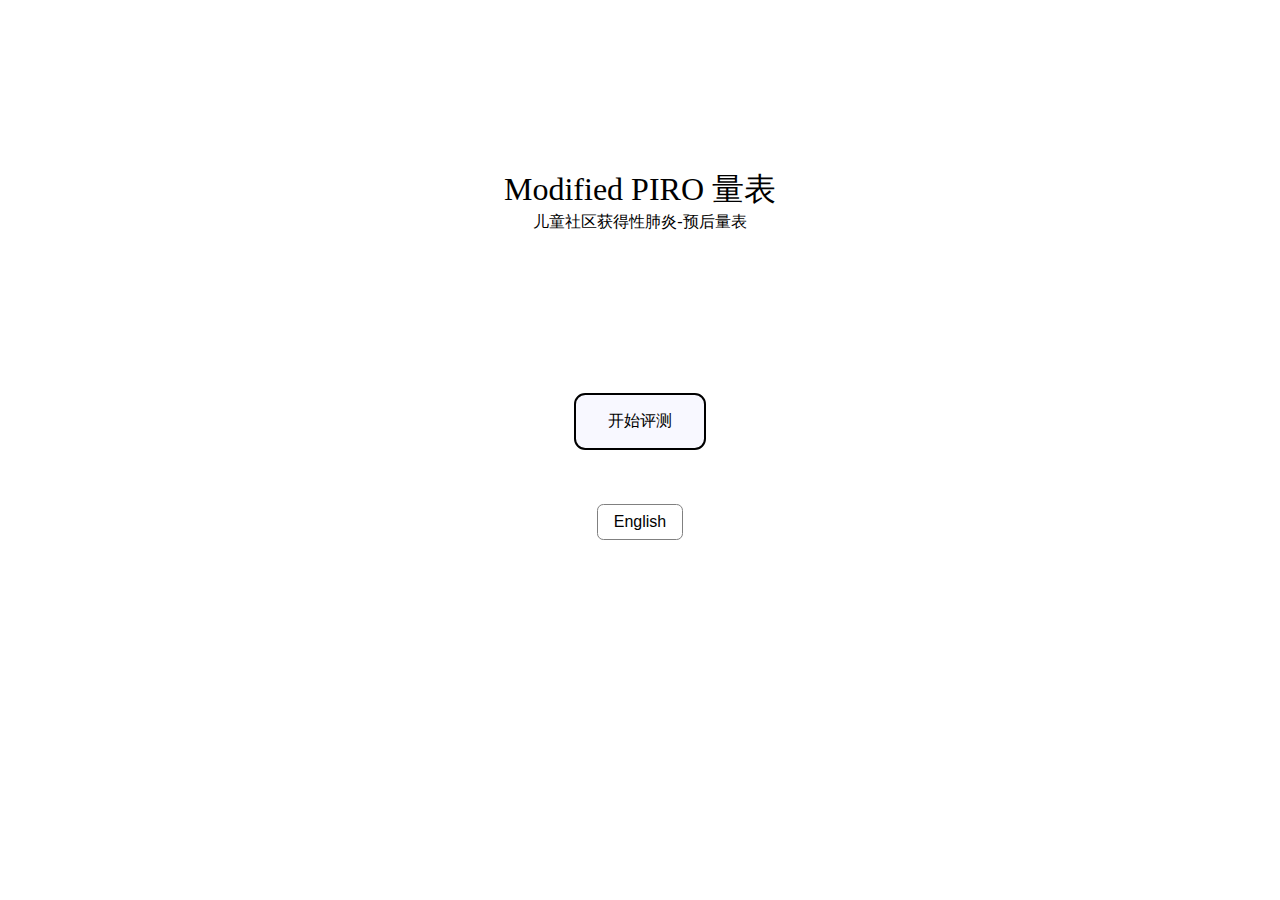
<file: index.html>
<!DOCTYPE html>
<html>
	<head>
		<meta charset="utf-8" />
		<title>Modified PIRO 量表</title>
		<!-- <script src="https://unpkg.com/vue@next"></script> -->
		<!-- <meta name="viewport" content="width=device-width,initial-scale=1.0,minimum-scale=1.0,maximum-scale=1.0"> -->
		<meta name="viewport" content="width=device-width, user-scalable=no, initial-scale=1.0, maximum-scale=1.0, minimum-scale=1.0">
		<meta name="apple-mobile-web-app-capable" content="yes" />
		<meta name="apple-mobile-web-app-status-bar-style" content="black-translucent" />
		<meta name="format-detection" content="telephone=yes" />
		<meta name="msapplication-tap-highlight" content="no" />
		<meta http-equiv="X-UA-Compatible" content="IE=Edge，chrome=1">
		<link rel="stylesheet" type="text/css" href="./css/index.css" />
		<script src="./js/jquery-3.6.0.min.js" type="text/javascript" charset="utf-8"></script>
		<script src="js/v3.2.8/vue.global.prod.js" type="text/javascript" charset="utf-8"></script>
		<script src="./js/index.js" type="text/javascript" charset="utf-8"></script>
	</head>
	<body>
		<div class="mainContainer">
			<div class="indexTitle">Modified PIRO 量表</div> 
			<div >儿童社区获得性肺炎-预后量表 </div>
			<button class="startButton">
				开始评测
			</button>
			<br>
			<br>
			<br>
			<br>
			<button class="languageButton">English</button>
		</div>
	</body>
</html>
</file>
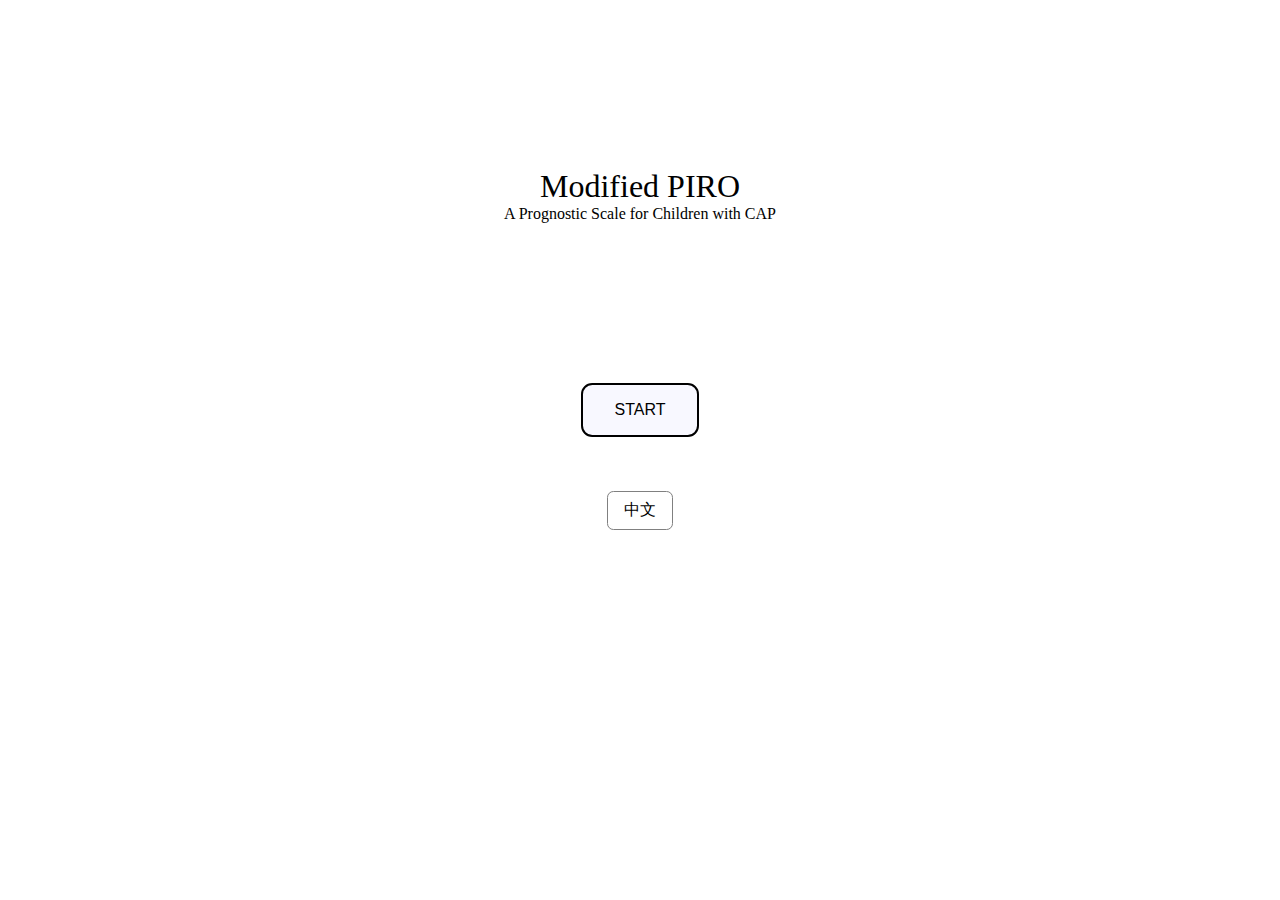
<file: index_E.html>
<!DOCTYPE html>
<html>
	<head>
		<meta charset="utf-8" />
		<title>Modified PIRO</title>
		<!-- <script src="https://unpkg.com/vue@next"></script> -->
		<!-- <meta name="viewport" content="width=device-width,initial-scale=1.0,minimum-scale=1.0,maximum-scale=1.0"> -->
		<meta name="viewport" content="width=device-width, user-scalable=no, initial-scale=1.0, maximum-scale=1.0, minimum-scale=1.0">
		<meta name="apple-mobile-web-app-capable" content="yes" />
		<meta name="apple-mobile-web-app-status-bar-style" content="black-translucent" />
		<meta name="format-detection" content="telephone=yes" />
		<meta name="msapplication-tap-highlight" content="no" />
		<meta http-equiv="X-UA-Compatible" content="IE=Edge，chrome=1">
		<link rel="stylesheet" type="text/css" href="./css/index.css" />
		<script src="./js/jquery-3.6.0.min.js" type="text/javascript" charset="utf-8"></script>
		<script src="js/v3.2.8/vue.global.prod.js" type="text/javascript" charset="utf-8"></script>
		<script src="./js/index_E.js" type="text/javascript" charset="utf-8"></script>
	</head>
	<body>
		<div class="mainContainer">
			<div class="indexTitle">Modified PIRO</div> 
			<div>A Prognostic Scale for Children with CAP </div>
			<button class="startButton">
				START
			</button>
			<br>
			<br>
			<br>
			<br>
			<button class="languageButton">中文</button>
		</div>
	</body>
</html>
</file>
<file: css/index.css>
.mainContainer{
	width: 90%;
	margin-left: 5%;
	text-align: center;
	padding: 2rem 0;
}

.indexTitle{
	margin-top: 8rem;
	display: block;
	font-size: 2rem;
	text-align: center;
}

.startButton{
	margin-top: 10rem;
	padding: 1rem 2rem;
	font-size: 1rem;
	border:2px solid black;
	background-color: ghostwhite;
	border-radius: 0.7rem;
}

.readButton{
	margin-top: 1.5rem;
	padding: 0.5rem 1rem;
	font-size: 1rem;
	border:1px solid gray;
	background-color: white;
	border-radius: 0.4rem;
}

.startButton:hover{
	cursor: pointer;
	background-color: lightgrey;
}

.languageButton{
	padding: 0.5rem 1rem;
	font-size: 1rem;
	border:1px solid gray;
	background-color: white;
	border-radius: 0.4rem;
}
</file>
